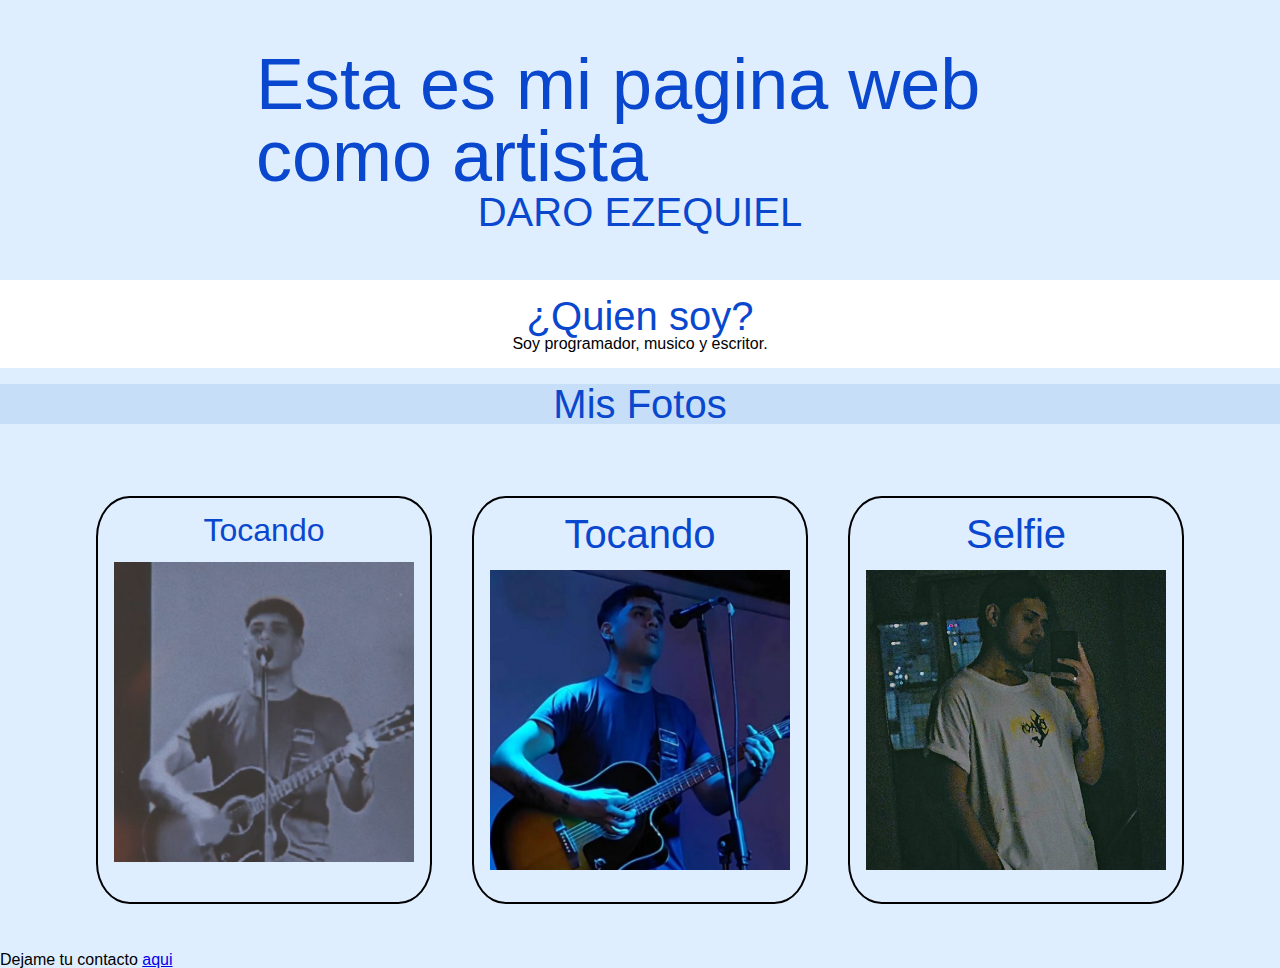
<file: HTML/index.html>
<!DOCTYPE html>
<html lang="en">
<head>
    <meta charset="UTF-8">
    <meta name="viewport" content="width=device-width, initial-scale=1.0">
    <title>Document</title>
    <link rel="stylesheet" href="./reset.css" />
    <link rel="stylesheet" href="./styles.css" />
</head>
<body>
    <header>
        <div id="titulos">
            <h1 class="title" id="principal">Esta es mi pagina web como artista</h1>
            <h2 class="title">DARO EZEQUIEL</h2> 
        </div>
        
    </header>
    <main>
            <article>
                <div class="subtitle">
                    <h3 class="title">¿Quien soy?</h3>     
                    <p>Soy programador, musico y escritor.</p>
                </div>
            </article>
            <br>    

            <article>
            <div class="seccion">
                <h3 class="title">Mis Fotos</h3>
            </div>    
                
            <div id="cards-container">

                <div class="cards">
                    <h4 class="title-cards">Tocando</h4>
                    <img src="tocando1.png" class="fotos" />
                </div>
                <div class="cards">
                    <h4 class="title">Tocando</h4>
                    <img src="tocando2.png" class="fotos" />
                </div>
                <div class="cards">
                    <h4 class="title">Selfie</h4>
                    <img src="selfie.jpg" class="fotos" />
                </div>
            </div>
            </article>

        </section>
    </main>

    <footer>

        <p>Dejame tu contacto <a href="./form-contacto.html">aqui</a></p>
        
    </footer>

</body>
</html>
</file>
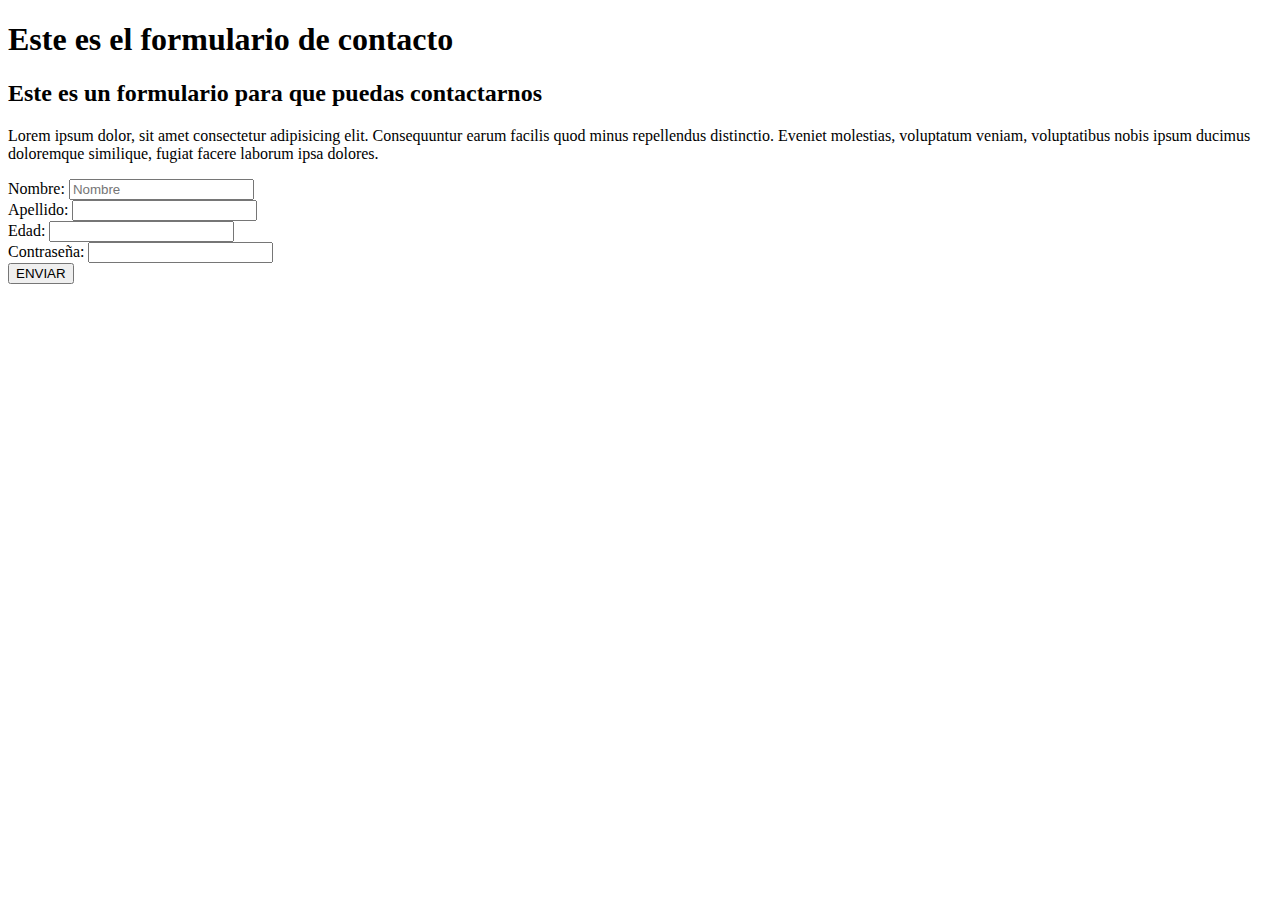
<file: HTML/form-contacto.html>
<!DOCTYPE html>
<html lang="en">
<head>
    <meta charset="UTF-8">
    <meta name="viewport" content="width=device-width, initial-scale=1.0">
    <title>Document</title>
</head>
<body>
    <header>
       <h1>Este es el formulario de contacto</h1> 
    </header>
    <main>
        <div>
            <h2>Este es un formulario para que puedas contactarnos</h2>
            <p>
                Lorem ipsum dolor, sit amet consectetur adipisicing elit. Consequuntur earum facilis quod minus repellendus distinctio. Eveniet molestias, voluptatum veniam, voluptatibus nobis ipsum ducimus doloremque similique, fugiat facere laborum ipsa dolores.
            </p>
        </div>

        <form>
            <div>
                <label for="nombre">Nombre: </label>
                <input type="text" name="nombre" placeholder="Nombre" />
            </div>
            
            <div>
                <label for="apellido">Apellido: </label>
                <input type="text" name="apellido" />
            </div>
            
            <div>
                <label for="edad">Edad: </label>
                <input type="number" name="edad">
            </div>

            <div>
                <label for="password">Contraseña: </label>
                <input type="password" name="password" />
            </div>

            <button>ENVIAR</button>

        </form>
    </main>
</body>
</html>
</file>
<file: HTML/styles.css>
body{
    background-color: rgb(223, 238, 255);
}

.title{
    font-size: 2.5em;
    color: rgb(9, 72, 206);
}

.title-cards{
    font-size: 2em;
    color: rgb(9, 72, 206);
}

.fotos{
    width: 300px;
    height: 300px;
}

.subtitle{
    background-color: white;
    padding: 1em;
    display: flex;
    flex-direction: column;
    align-items: center;
}

.cards{
    border: 2px solid black;
    width: fit-content;
    padding: 1em 1em 2em 1em;
    border-radius: 10%;
    transition: 0.5s;
    display: flex;
    flex-direction: column;
    gap: 1em;
    align-items: center;
}

.cards:hover{
    background-color: rgb(160, 200, 247);
    border: 2px solid rgb(0, 38, 255);
}

.seccion{
    background-color: rgb(199, 222, 248);
    display: flex;
    flex-direction: column;
    align-items: center;
}

#principal{
    font-size: 4.5em;
}

#titulos{
        /* viewport width */
        width: 60vw;
    margin: auto;
    padding: 3em;
    display: flex;
    flex-direction: column;
    align-items: center;
}

#cards-container{
    width: 85%;
    margin: auto;
    margin-top: 1.5em;
    padding: 3em;
    display: flex;
    flex-direction: row;
    justify-content: space-between;
}
</file>
